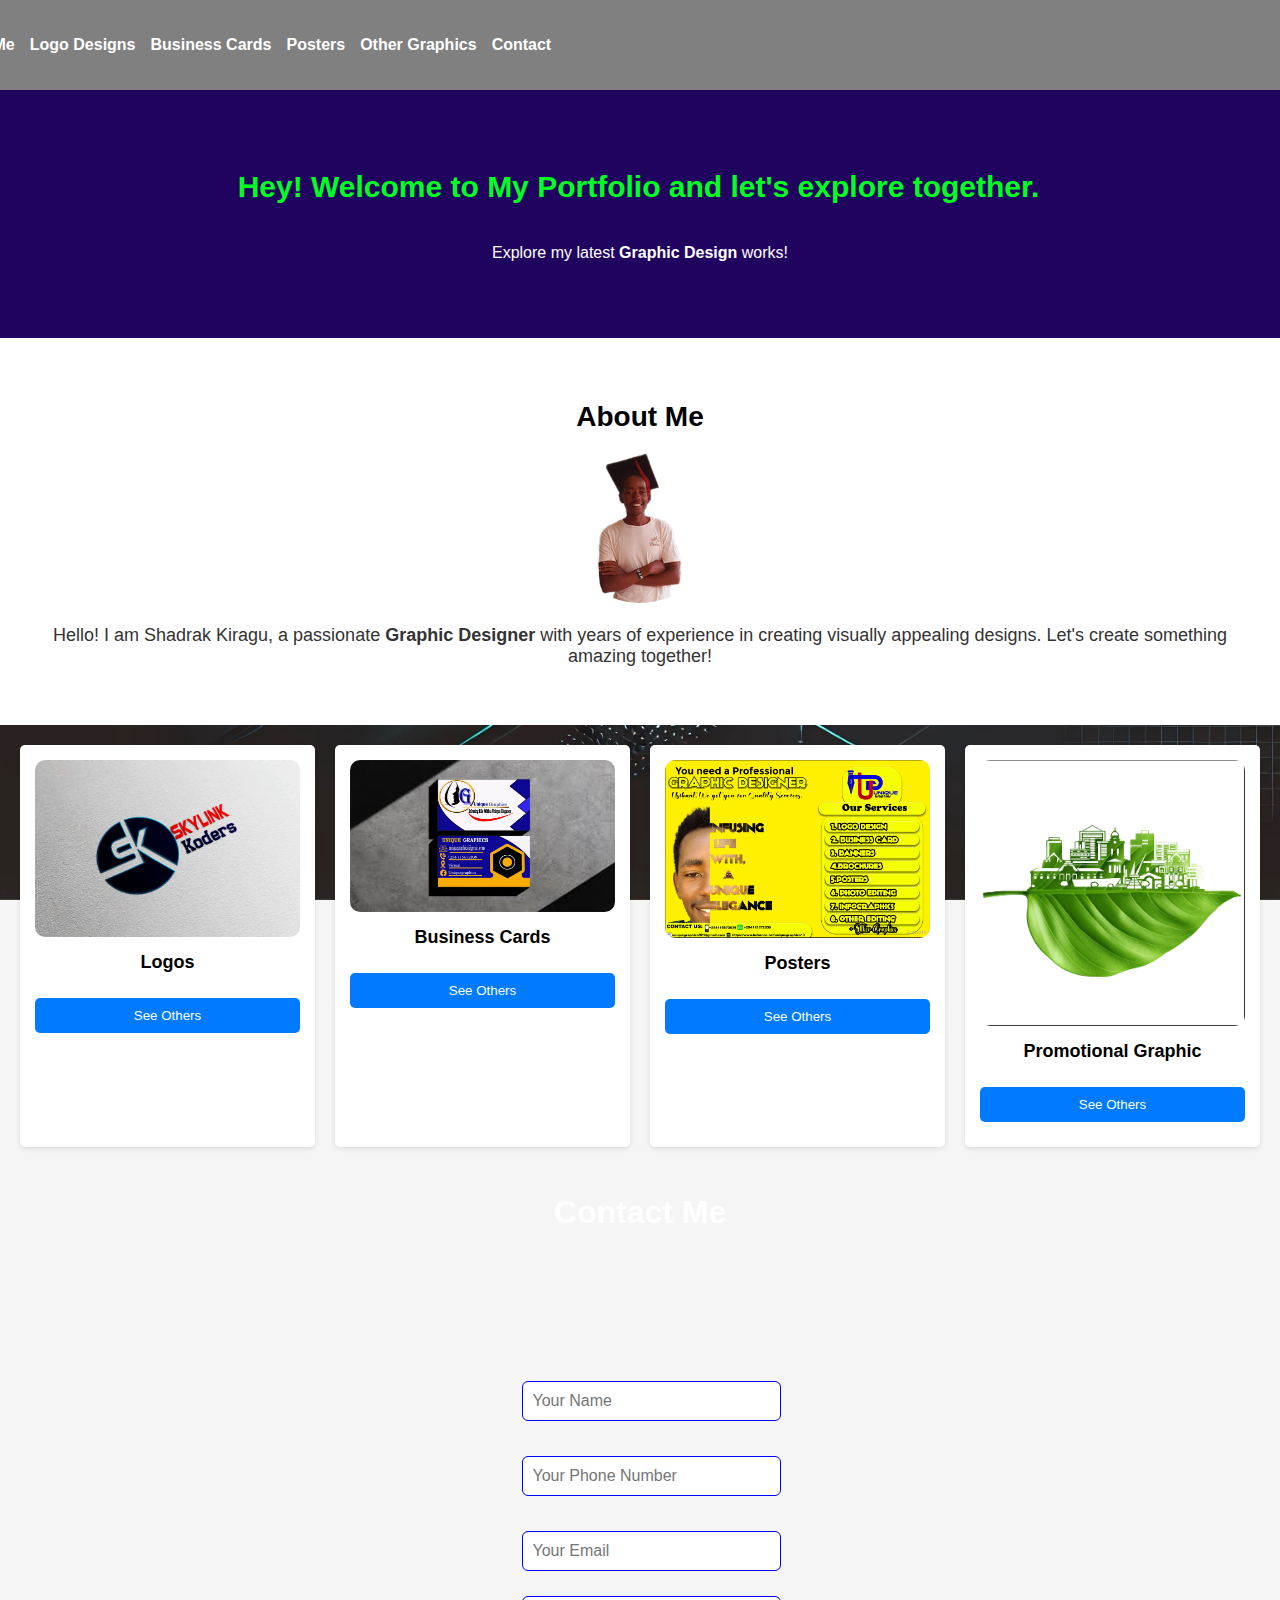
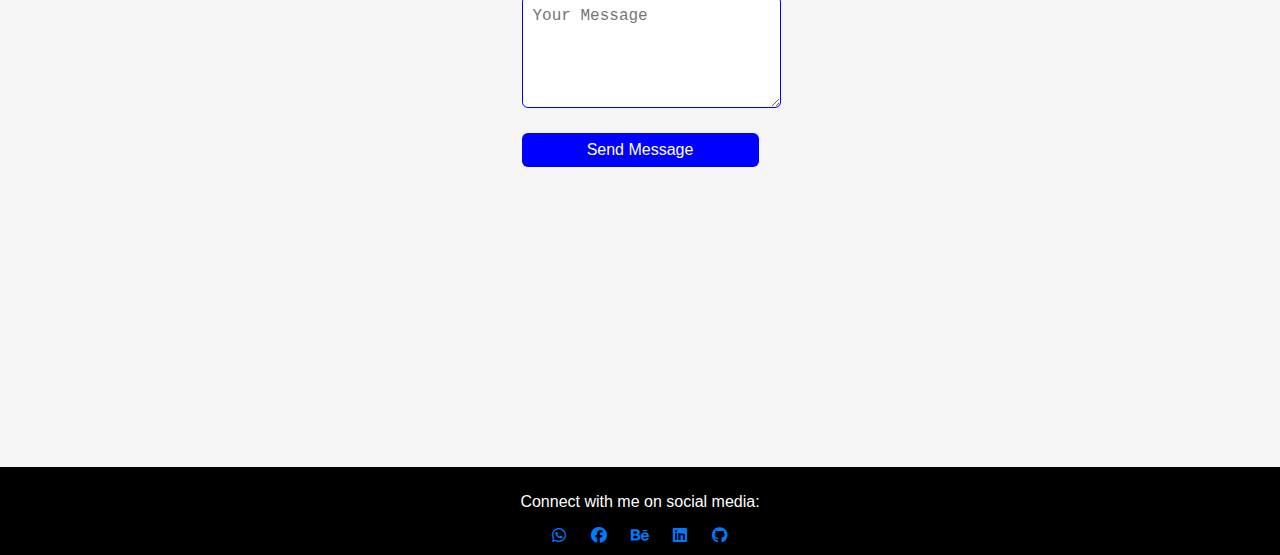
<file: index.html>
<!DOCTYPE html>
<html lang="en">
<head>
    <meta charset="UTF-8">
    <meta name="viewport" content="width=device-width, initial-scale=1.0">
    <title>Shadrak Kiragu - Graphics Design Portfolio</title>
    <link rel="stylesheet" href="styles.css">
    <link rel="stylesheet" href="https://cdnjs.cloudflare.com/ajax/libs/font-awesome/6.5.1/css/all.min.css">

</head>
<body>
<nav class="navbar">
    <ul class="close">
        <li><a href="#home">Home</a></li>
        <li><a href="#about">About Me</a></li>
        <li><a href="#logos">Logo Designs</a></li>
        <li><a href="#business-cards">Business Cards</a></li>
        <li><a href="#posters">Posters</a></li>
        <li><a href="#other-graphics">Other Graphics</a></li>
        <li><a href="#contact">Contact</a></li>

        <i class="fa fa-times" aria-hidden="true"></i>
    </ul>
    <i class="fa fa-bars" aria-hidden="true"></i>
</nav>

<section id="home" class="home">
    <h1 class="typingg">Hey! Welcome to My Portfolio and let's explore together.</h1>
    <p>Explore my latest <strong>Graphic Design</strong> works!</p>
</section>

<section id="about" class="about-me">
    <h2>About Me</h2>
    <img src="images/ABOUT ME IMAGE.png" alt="Shadrak Kiragu" class="profile-image">
    <p>Hello! I am Shadrak Kiragu, a passionate <strong>Graphic Designer</strong> with years of experience in creating visually appealing designs. Let's create something amazing together!</p>
</section>

<div class="portfolio-grid" id="portfolioGrid">
    <div class="portfolio-card" id="logos">
        <img src="images/skylogo.png" alt="Logo Design">
        <h3>Logos</h3>
        <div class="dropdown-details">
            <button onclick="toggleDetails('logoDetails')">See Others</button>
            <div id="logoDetails" class="details">
                <p>Explore other logos I have designed:</p>
                <button onclick="showCategory('logos.html')">View More Logos</button>
            </div>
        </div>
    </div>

    <div class="portfolio-card" id="business-cards">
        <img src="images/OTHER.jpg" alt="Business Card Design">
        <h3>Business Cards</h3>
        <div class="dropdown-details">
            <button onclick="toggleDetails('businessDetails')">See Others</button>
            <div id="businessDetails" class="details">
                <p>Explore other business cards I have designed:</p>
                <button onclick="showCategory('business_cards.html')">View More Business Cards</button>
            </div>
        </div>
    </div>

    <div class="portfolio-card" id="posters">
        <img src="images/pos1.PNG" alt="Poster Design">
        <h3>Posters</h3>
        <div class="dropdown-details">
            <button onclick="toggleDetails('posterDetails')">See Others</button>
            <div id="posterDetails" class="details">
                <p>Explore other posters I have designed:</p>
                <button onclick="showCategory('posters.html')">View More Posters</button>
            </div>
        </div>
    </div>

    <div class="portfolio-card" id="other-graphics">
        <img src="images/pos8.PNG" alt="Other Graphics Design">
        <h3>Promotional Graphic</h3>
        <div class="dropdown-details">
            <button onclick="toggleDetails('otherDetails')">See Others</button>
            <div id="otherDetails" class="details">
                <p>Explore other graphics I have designed:</p>
                <button onclick="showCategory('other_graphics.html')">View More Graphics</button>
            </div>
        </div>
    </div>
</div>
<section id="contact" class="contact">
    <h2>Contact Me</h2>
    <form action="https://formspree.io/f/mqapgkdb" method="POST" class="contact-form">
      <input type="text" name="name" placeholder="Your Name" required>
      <input type="tel" name="phoneNumber" placeholder="Your Phone Number" required>
      <input type="email" name="email" placeholder="Your Email" required>
      <textarea name="message" rows="5" placeholder="Your Message" required></textarea>
      
      <!-- Optional: spam prevention -->
      <input type="text" name="_honey" style="display:none">
      
      <button type="submit">Send Message</button>
    </form>
  </section>
  


<footer>
    <p>Connect with me on social media:</p>
    
    <div class="social-media">
        <a href="https://wa.me/254115672839?text=Hello%20Shadrak%2C%20I%20need%20your%20services." target="_blank">
            <i class="fa-brands fa-whatsapp" title="Whatsapp"></i> 
        </a>
        <a href="https://www.facebook.com/profile.php?id=100073137060079" target="_blank">
            <i class="fa-brands fa-facebook" title="Facebook"></i> 
        </a>
        <a href="https://www.behance.net/uniquegraphics13" target="_blank">
            <i class="fa-brands fa-behance" title="behance"></i> 
        </a>
        <a href="https://www.linkedin.com/in/shadrak-kiragu-a6a216264?lipi=urn%3Ali%3Apage%3Ad_flagship3_profile_view_base_contact_details%3B9PlOWJShR92THMQhBxsdXQ%3D%3D" target="_blank">
            <i class="fa-brands fa-linkedin" title="LinkedIn"></i>
        </a>
        <a href="https://kiragushad.github.io/Graphics/" target="_blank">
            <i class="fa-brands fa-github" title="Github"></i> 
        </a>
        
    </div>

</footer>

<script src="script.js"></script>

</body>
</html>
</file>
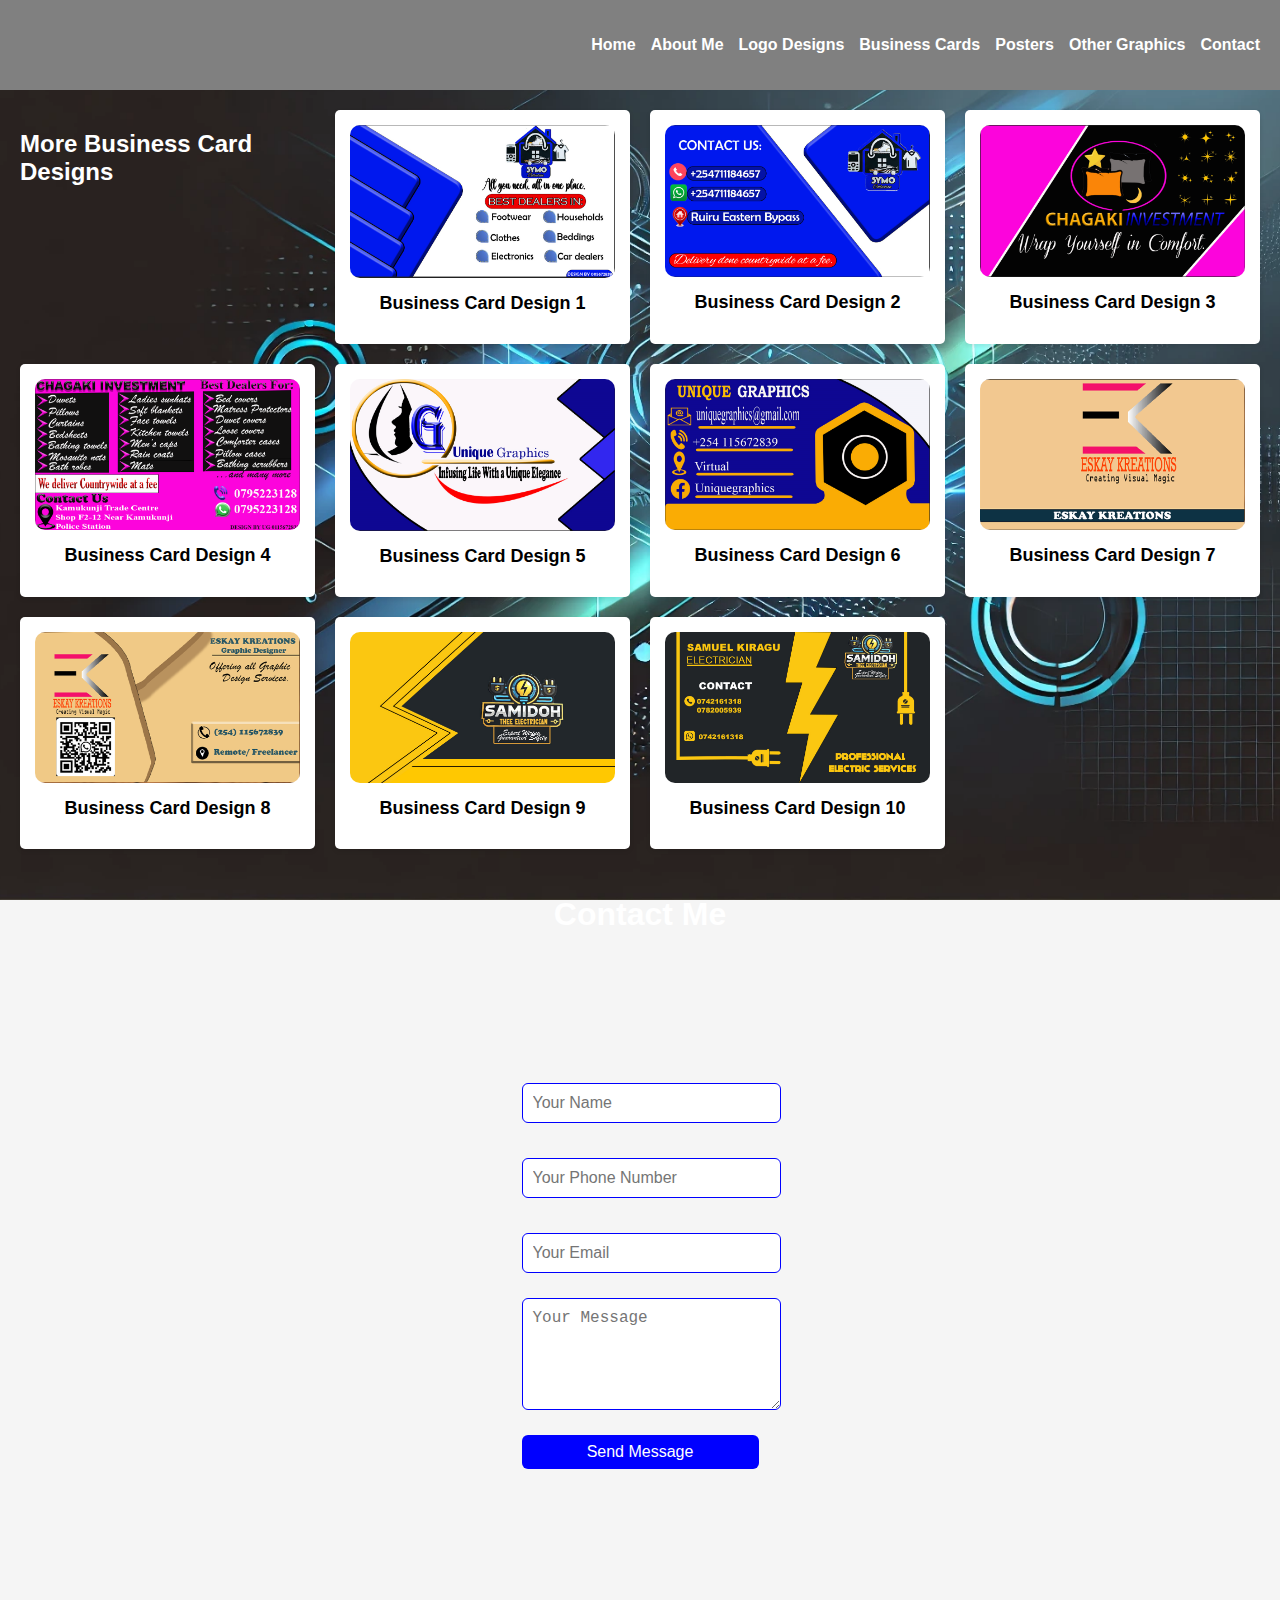
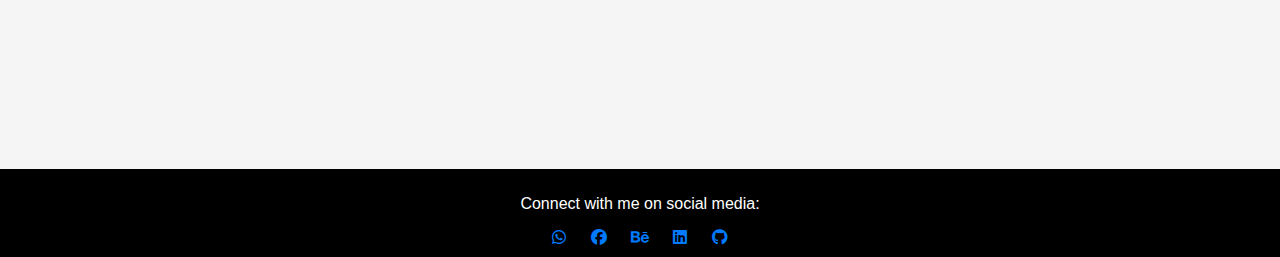
<file: business_cards.html>
<!DOCTYPE html>
<html lang="en">
<head>
    <meta charset="UTF-8">
    <meta name="viewport" content="width=device-width, initial-scale=1.0">
    <title>More Business Cards Designs - Shadrak Kiragu</title>
    <link rel="stylesheet" href="styles.css">
    <link rel="stylesheet" href="https://cdnjs.cloudflare.com/ajax/libs/font-awesome/6.5.1/css/all.min.css">

</head>
<body>

<nav class="navbar">
    <ul>
        <li><a href="index.html">Home</a></li>
        <li><a href="index.html#about">About Me</a></li>
        <li><a href="index.html#logos">Logo Designs</a></li>
        <li><a href="index.html#business-cards">Business Cards</a></li>
        <li><a href="index.html#posters">Posters</a></li>
        <li><a href="index.html#other-graphics">Other Graphics</a></li>
        <li><a href="#contact">Contact</a></li>
    </ul>
</nav>

<section id="more-logos" class="portfolio-grid">
    <h2 class="hit">More Business Card Designs</h2>

    <div class="portfolio-card">
        <img src="./images/bus1.PNG" alt="Additional Logo Design">
        <h3>Business Card Design 1</h3>
        
    </div>

    <div class="portfolio-card">
        <img src="./images/bus2.PNG" alt="Additional Business Card Design">
        <h3>Business Card Design 2</h3>
       
    </div>
    <div class="portfolio-card">
        <img src="./images/bus3.PNG" alt="Additional Business Card Design">
        <h3>Business Card Design 3</h3>
       
    </div>
    <div class="portfolio-card">
        <img src="./images/bus4.PNG" alt="Additional Logo Design">
        <h3>Business Card Design 4</h3>
        
    </div>
    <div class="portfolio-card">
        <img src="./images/bus5.PNG" alt="Additional Logo Design">
        <h3>Business Card Design 5</h3>
        
    </div>
    <div class="portfolio-card">
        <img src="./images/bus6.PNG" alt="Additional Logo Design">
        <h3>Business Card Design 6</h3>
        
    </div>
     <div class="portfolio-card">
        <img src="./images/bus7.PNG" alt="Additional Logo Design">
        <h3> Business Card Design 7</h3>
        
    </div>
    <div class="portfolio-card">
        <img src="./images/bus8.PNG" alt="Additional Logo Design">
        <h3> Business Card Design 8</h3>
        
    </div>
    
    <div class="portfolio-card">
        <img src="./images/sam bs front.jpg" alt="Additional Logo Design">
        <h3> Business Card Design 9</h3>
        
    </div>
    <div class="portfolio-card">
        <img src="./images/sam bs card back.jpg" alt="Additional Logo Design">
        <h3> Business Card Design 10</h3>
        
    </div>
</section>
<section id="contact" class="contact">
    <h2>Contact Me</h2>
    <form action="https://formspree.io/f/mqapgkdb" method="POST" class="contact-form">
      <input type="text" name="name" placeholder="Your Name" required>
      <input type="tel" name="phoneNumber" placeholder="Your Phone Number" required>
      <input type="email" name="email" placeholder="Your Email" required>
      <textarea name="message" rows="5" placeholder="Your Message" required></textarea>
      
      <!-- Optional: spam prevention -->
      <input type="text" name="_honey" style="display:none">
      
      <button type="submit">Send Message</button>
    </form>
  </section>
<footer>
    <p>Connect with me on social media:</p>
    
    <div class="social-media">
        <a href="https://wa.me/254115672839?text=Hello%20Shadrak%2C%20I%20need%20your%20services." target="_blank">
            <i class="fa-brands fa-whatsapp" title="Whatsapp"></i> 
        </a>
        <a href="https://www.facebook.com/profile.php?id=100073137060079" target="_blank">
            <i class="fa-brands fa-facebook" title="Facebook"></i> 
        </a>
        <a href="https://www.behance.net/uniquegraphics13" target="_blank">
            <i class="fa-brands fa-behance" title="behance"></i> 
        </a>
        <a href="https:linkedin.com/in/shadrak-kiragu-a6a216264" target="_blank">
            <i class="fa-brands fa-linkedin" title="Linkedin"></i> 
        </a>
        <a href="https://kiragushad.github.io/Graphics/" target="_blank">
            <i class="fa-brands fa-github" title="Github"></i> 
        </a>
        
    </div>







   




</footer>

<script src="script.js"></script>

</body>
</html>
</file>
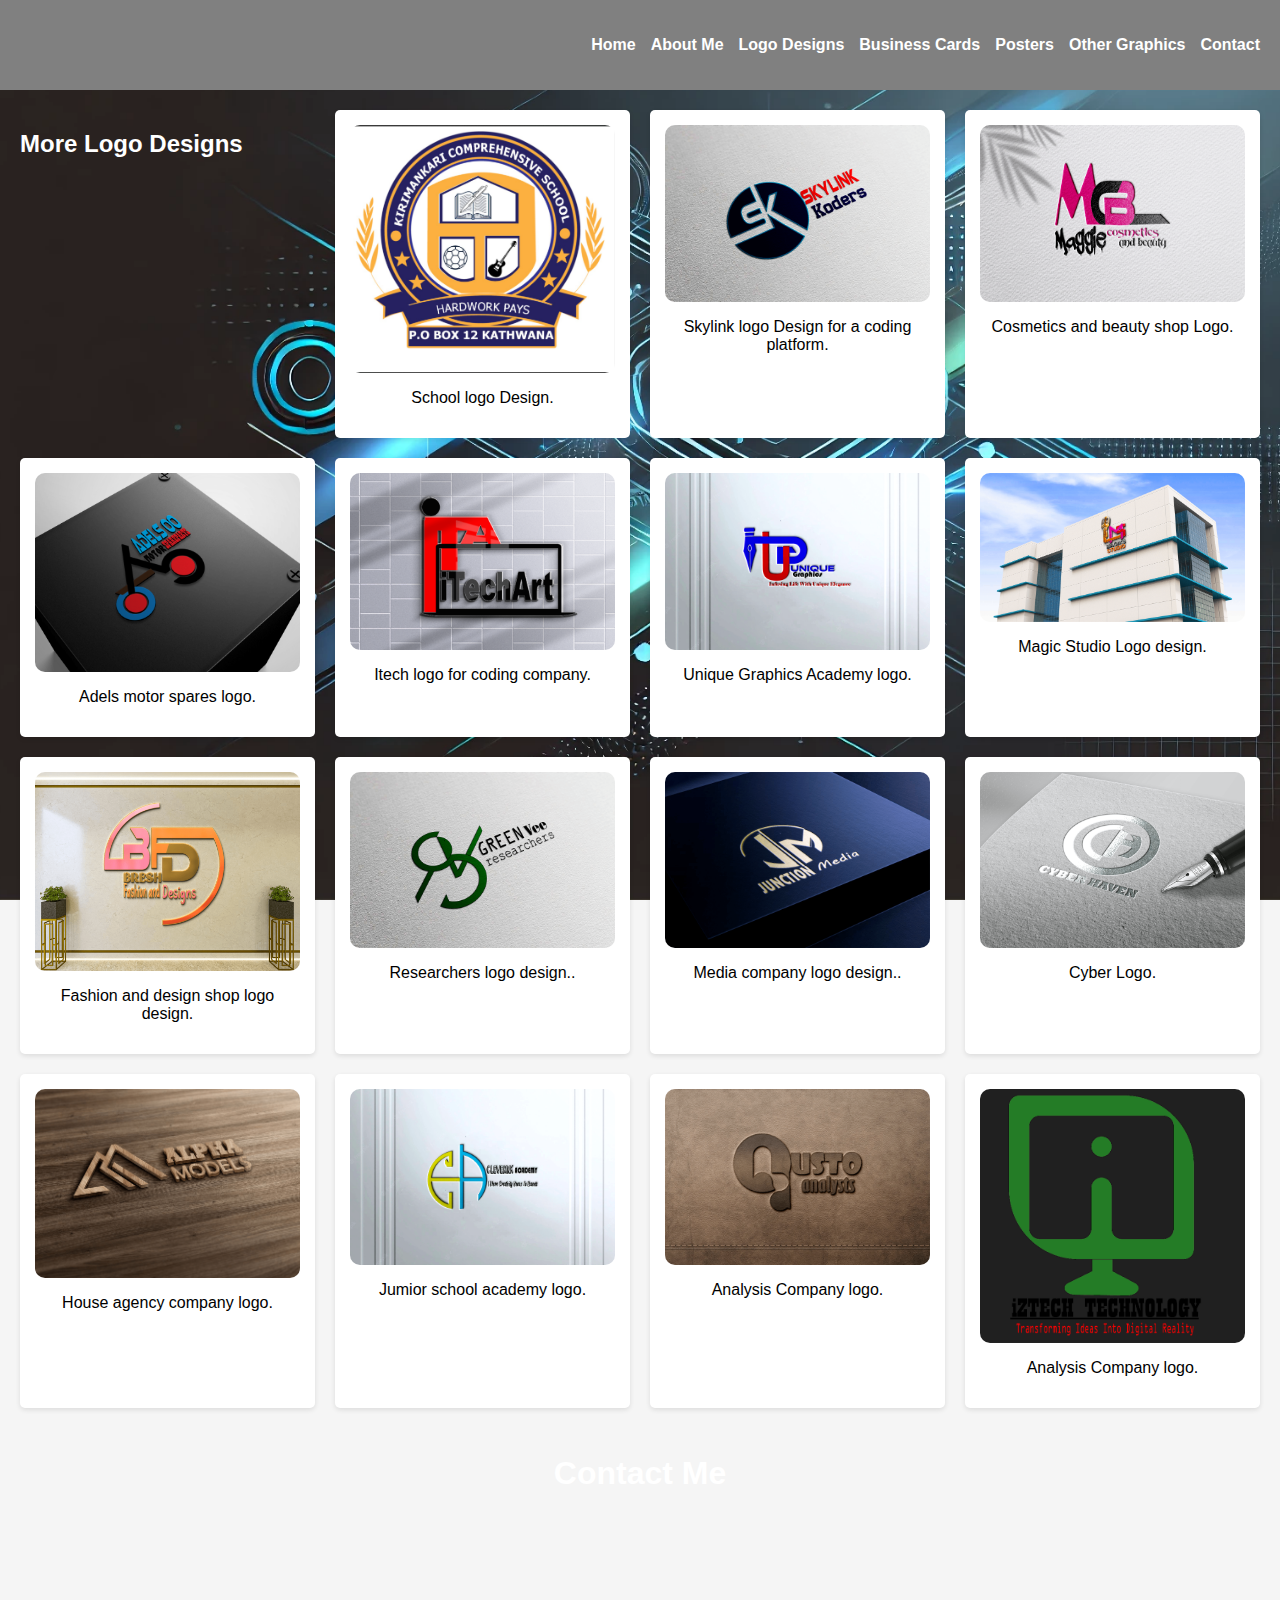
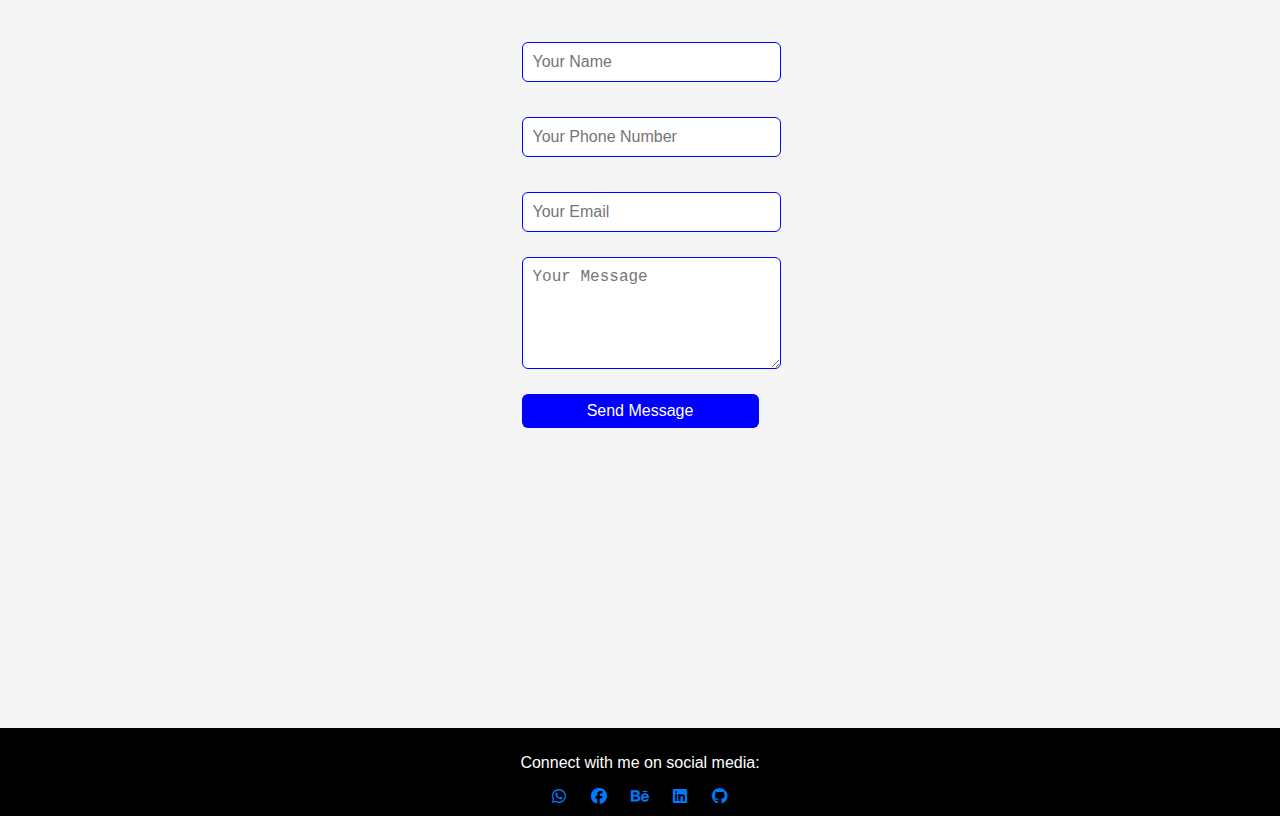
<file: logos.html>
<!DOCTYPE html>
<html lang="en">
<head>
    <meta charset="UTF-8">
    <meta name="viewport" content="width=device-width, initial-scale=1.0">
    <title>More Logo Designs - Shadrak Kiragu</title>
    <link rel="stylesheet" href="styles.css">
    <link rel="stylesheet" href="https://cdnjs.cloudflare.com/ajax/libs/font-awesome/6.5.1/css/all.min.css">

</head>
<body>

<nav class="navbar">
    <ul>
        <li><a href="index.html">Home</a></li>
        <li><a href="index.html#about">About Me</a></li>
        <li><a href="index.html#logos">Logo Designs</a></li>
        <li><a href="index.html#business-cards">Business Cards</a></li>
        <li><a href="index.html#posters">Posters</a></li>
        <li><a href="index.html#other-graphics">Other Graphics</a></li>
        <li><a href="#contact">Contact</a></li>
    </ul>
</nav>

<section id="more-logos" class="portfolio-grid">
    <h2 class="hit">More Logo Designs</h2>
    <div class="portfolio-card">
        
        <img src="./images/school logo.PNG" alt="Additional Logo Design">
        <p>School logo Design.</p>
    </div>
    <div class="portfolio-card">
        
        <img src="./images/skylogo.png" alt="Additional Logo Design">

        <p>Skylink logo Design for a coding platform.</p>
    </div>

    <div class="portfolio-card">
        <img src="./images/MCBlogo.png" alt="Additional Logo Design">
        <p>Cosmetics and beauty shop Logo.</p>
    </div>
    <div class="portfolio-card">
        <img src="./images/adelogo.png" alt="Additional Logo Design">
        <p>Adels motor spares logo.</p>
    </div>
    <div class="portfolio-card">
        <img src="./images/techlogo.png" alt="Additional Logo Design">
        <p>Itech logo for coding company.</p>
    </div>
    <div class="portfolio-card">
        <img src="./images/unilogo.png" alt="Additional Logo Design">
        <p>Unique Graphics Academy logo.</p>
    </div>
    <div class="portfolio-card">
        <img src="./images/magixlogo.png" alt="Additional Logo Design">
        <p>Magic Studio Logo design.</p>
    </div>
    <div class="portfolio-card">
        <img src="./images/bfdlogo.png" alt="Additional Logo Design">
        <p>Fashion and design shop logo design.</p>
    </div>
    <div class="portfolio-card">
        <img src="./images/veelogo.png" alt="Additional Logo Design">
        <p>Researchers logo design..</p>
    </div>
    <div class="portfolio-card">
        <img src="./images/jmlogo.png" alt="Additional Logo Design">
        <p>Media company logo design..</p>
    </div>
    <div class="portfolio-card">
        <img src="./images/cyberlogo.png" alt="Additional Logo Design">
        <p>Cyber Logo.</p>
    </div>
    <div class="portfolio-card">
        <img src="./images/alphalogo.png" alt="Additional Logo Design">
        <p>House agency company logo.</p>
    </div>
    <div class="portfolio-card">
        <img src="./images/calogo.png" alt="Additional Logo Design">
        <p>Jumior school academy logo.</p>
    </div>
    <div class="portfolio-card">
        <img src="./images/qustologo.png" alt="Additional Logo Design">
        <p>Analysis Company logo.</p>
    </div>
    <div class="portfolio-card">
        <img src="./images/log1.PNG" alt="Additional Logo Design">
        <p>Analysis Company logo.</p>
    </div>
   
</section>
<section id="contact" class="contact">
    <h2>Contact Me</h2>
    <form action="https://formspree.io/f/mqapgkdb" method="POST" class="contact-form">
      <input type="text" name="name" placeholder="Your Name" required>
      <input type="tel" name="phoneNumber" placeholder="Your Phone Number" required>
      <input type="email" name="email" placeholder="Your Email" required>
      <textarea name="message" rows="5" placeholder="Your Message" required></textarea>
      
      <!-- Optional: spam prevention -->
      <input type="text" name="_honey" style="display:none">
      
      <button type="submit">Send Message</button>
    </form>
  </section>
<footer>
    <p>Connect with me on social media:</p>
    <div class="social-media">
        <a href="https://wa.me/254115672839?text=Hello%20Shadrak%2C%20I%20need%20your%20services." target="_blank">
            <i class="fa-brands fa-whatsapp" title="Whatsapp"></i> 
        </a>
        <a href="https://www.facebook.com/profile.php?id=100073137060079" target="_blank">
            <i class="fa-brands fa-facebook" title="Facebook"></i> 
        </a>
        <a href="https://www.behance.net/uniquegraphics13" target="_blank">
            <i class="fa-brands fa-behance" title="behance"></i> 
        </a>
        <a href="https:linkedin.com/in/shadrak-kiragu-a6a216264" target="_blank">
            <i class="fa-brands fa-linkedin" title="Linkedin"></i> 
        </a>
        <a href="https://kiragushad.github.io/Graphics/" target="_blank">
            <i class="fa-brands fa-github" title="Github"></i> 
        </a>
        
    </div>
</footer>








</body>
</html>
</file>
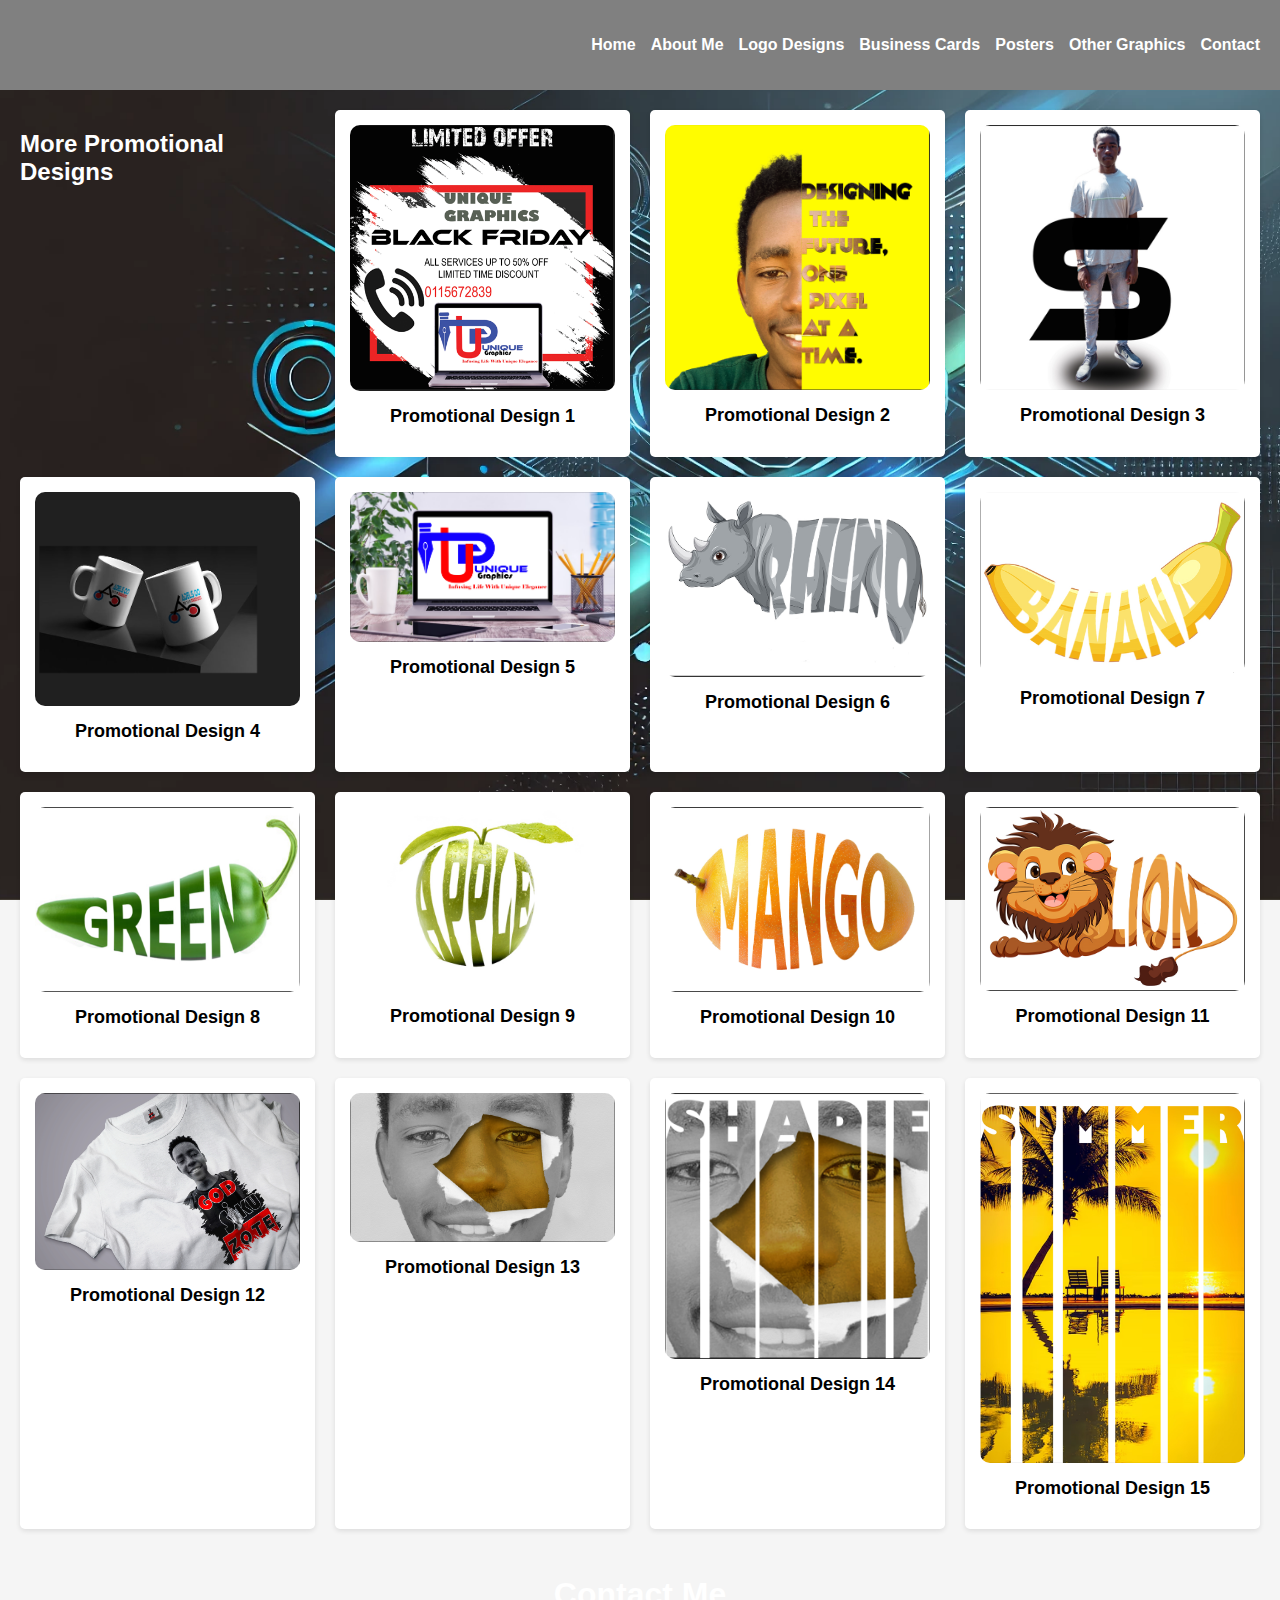
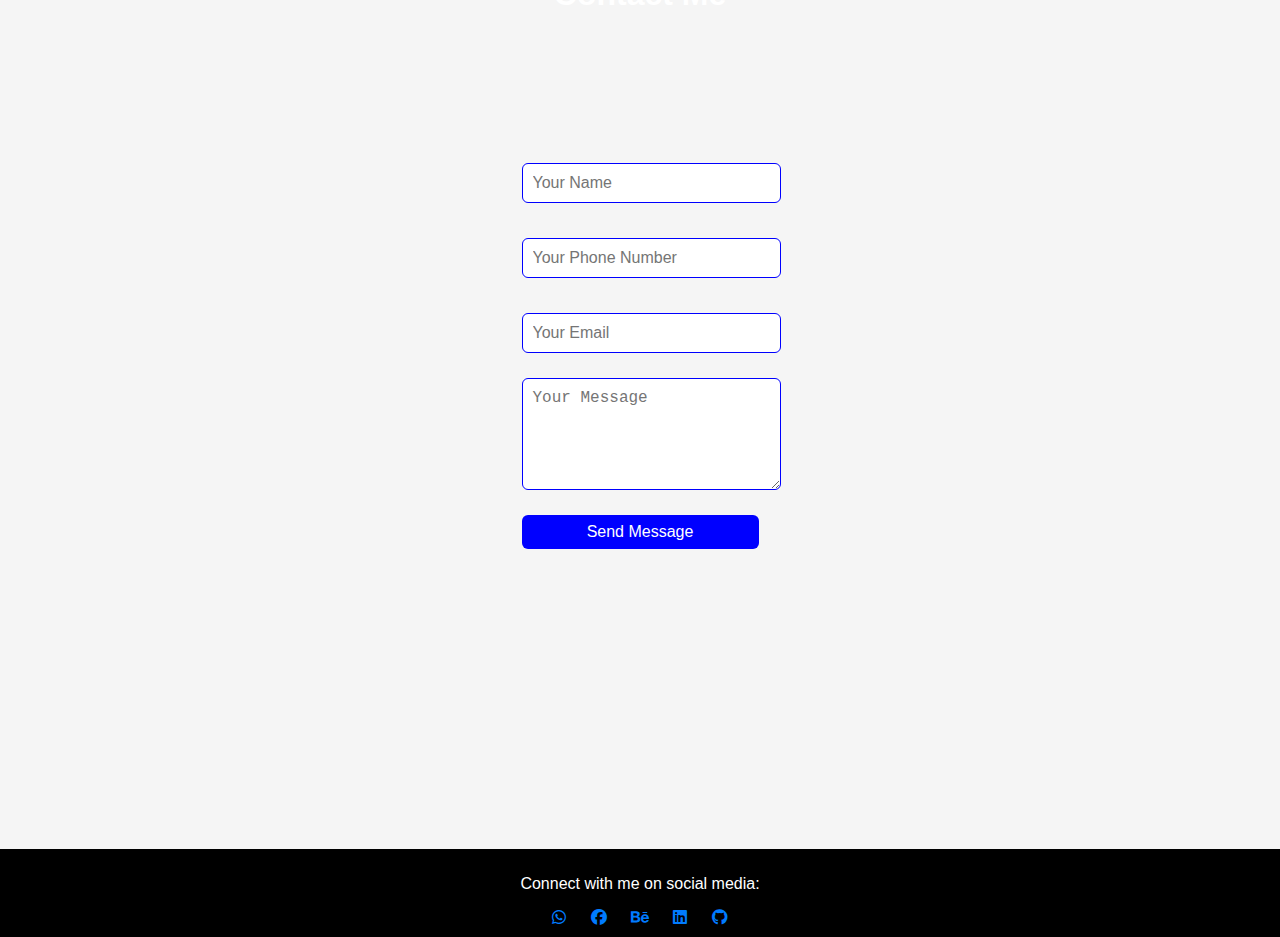
<file: other_graphics.html>
<!DOCTYPE html>
<html lang="en">
<head>
    <meta charset="UTF-8">
    <meta name="viewport" content="width=device-width, initial-scale=1.0">
    <title>More Promotional Designs - Shadrak Kiragu</title>
    <link rel="stylesheet" href="styles.css">
    <link rel="stylesheet" href="https://cdnjs.cloudflare.com/ajax/libs/font-awesome/6.5.1/css/all.min.css">

</head>
<body>

<nav class="navbar">
    <ul>
        <li><a href="index.html">Home</a></li>
        <li><a href="index.html#about">About Me</a></li>
        <li><a href="index.html#logos">Logo Designs</a></li>
        <li><a href="index.html#business-cards">Business Cards</a></li>
        <li><a href="index.html#posters">Posters</a></li>
        <li><a href="index.html#other-graphics">Other Graphics</a></li>
        <li><a href="#contact">Contact</a></li>
    </ul>
</nav>

<section id="more-logos" class="portfolio-grid">
    <h2 class="hit">More Promotional Designs</h2>
    
    <div class="portfolio-card">
        <img src="./images/pro5.PNG" alt="Additional Logo Design">
        <h3>Promotional Design 1</h3>
       
    </div>

    <div class="portfolio-card">
        <img src="./images/pro2.PNG" alt="Additional Logo Design">
        <h3>Promotional Design 2</h3>
       
    </div>
    <div class="portfolio-card">
        <img src="./images/pro3.PNG" alt="Additional Logo Design">
        <h3>Promotional Design 3</h3>
       
    </div>
    <div class="portfolio-card">
        <img src="./images/pro4.PNG" alt="Additional Logo Design">
        <h3>Promotional Design 4</h3>
       
    </div>
   
    <div class="portfolio-card">
        <img src="./images/pro6.PNG" alt="Additional Logo Design">
        <h3>Promotional Design 5</h3>
       
    </div>
    <div class="portfolio-card">
        <img src="./images/pro7.PNG" alt="Additional Logo Design">
        <h3>Promotional Design 6</h3>
       
    </div>
    <div class="portfolio-card">
        <img src="./images/pro8.PNG" alt="Additional Logo Design">
        <h3>Promotional Design 7</h3>
        
    </div>
    <div class="portfolio-card">
        <img src="./images/pro9.PNG" alt="Additional Logo Design">
        <h3>Promotional Design 8</h3>
        
    </div>
    <div class="portfolio-card">
        <img src="./images/pro10.PNG" alt="Additional Logo Design">
        <h3>Promotional Design 9</h3>
        
    </div>
    <div class="portfolio-card">
        <img src="./images/pro11.PNG" alt="Additional Logo Design">
        <h3>Promotional Design 10</h3>
        
    </div>
    <div class="portfolio-card">
        <img src="./images/pro12.PNG" alt="Additional Logo Design">
        <h3>Promotional Design 11</h3>
        
    </div>
    <div class="portfolio-card">
        <img src="./images/pro15.PNG" alt="Additional Logo Design">
        <h3>Promotional Design 12</h3>
        
    </div>
   
    <div class="portfolio-card">
        <img src="./images/pro1.PNG" alt="Additional Logo Design">
        <h3>Promotional Design 13</h3>
       
    </div>
    <div class="portfolio-card">
        <img src="./images/pro14.PNG" alt="Additional Logo Design">
        <h3>Promotional Design 14</h3>
        
    </div>
    <div class="portfolio-card">
        <img src="./images/pro13.PNG" alt="Additional Logo Design">
        <h3>Promotional Design 15</h3>
        
    </div>
    
   
</section>



<section id="contact" class="contact">
    <h2>Contact Me</h2>
    <form action="https://formspree.io/f/mqapgkdb" method="POST" class="contact-form">
      <input type="text" name="name" placeholder="Your Name" required>
      <input type="tel" name="phoneNumber" placeholder="Your Phone Number" required> 
      <input type="email" name="email" placeholder="Your Email" required>
      <textarea name="message" rows="5" placeholder="Your Message" required></textarea>
      
      <!-- Optional: spam prevention -->
      <input type="text" name="_honey" style="display:none">
      
      <button type="submit">Send Message</button>
    </form>
  </section>



<footer>
    <p>Connect with me on social media:</p>
    <div class="social-media">
        <a href="https://wa.me/254115672839?text=Hello%20Shadrak%2C%20I%20need%20your%20services." target="_blank">
            <i class="fa-brands fa-whatsapp" title="Whatsapp"></i> 
        </a>
        <a href="https://www.facebook.com/profile.php?id=100073137060079" target="_blank">
            <i class="fa-brands fa-facebook" title="Facebook"></i> 
        </a>
        <a href="https://www.behance.net/uniquegraphics13" target="_blank">
            <i class="fa-brands fa-behance" title="behance"></i> 
        </a>
        <a href="https:linkedin.com/in/shadrak-kiragu-a6a216264" target="_blank">
            <i class="fa-brands fa-linkedin" title="Linkedin"></i> 
        </a>
        <a href="https://kiragushad.github.io/Graphics/" target="_blank">
            <i class="fa-brands fa-github" title="Github"></i> 
        </a>
        
    </div>
</footer>

</body>
</html>
</file>
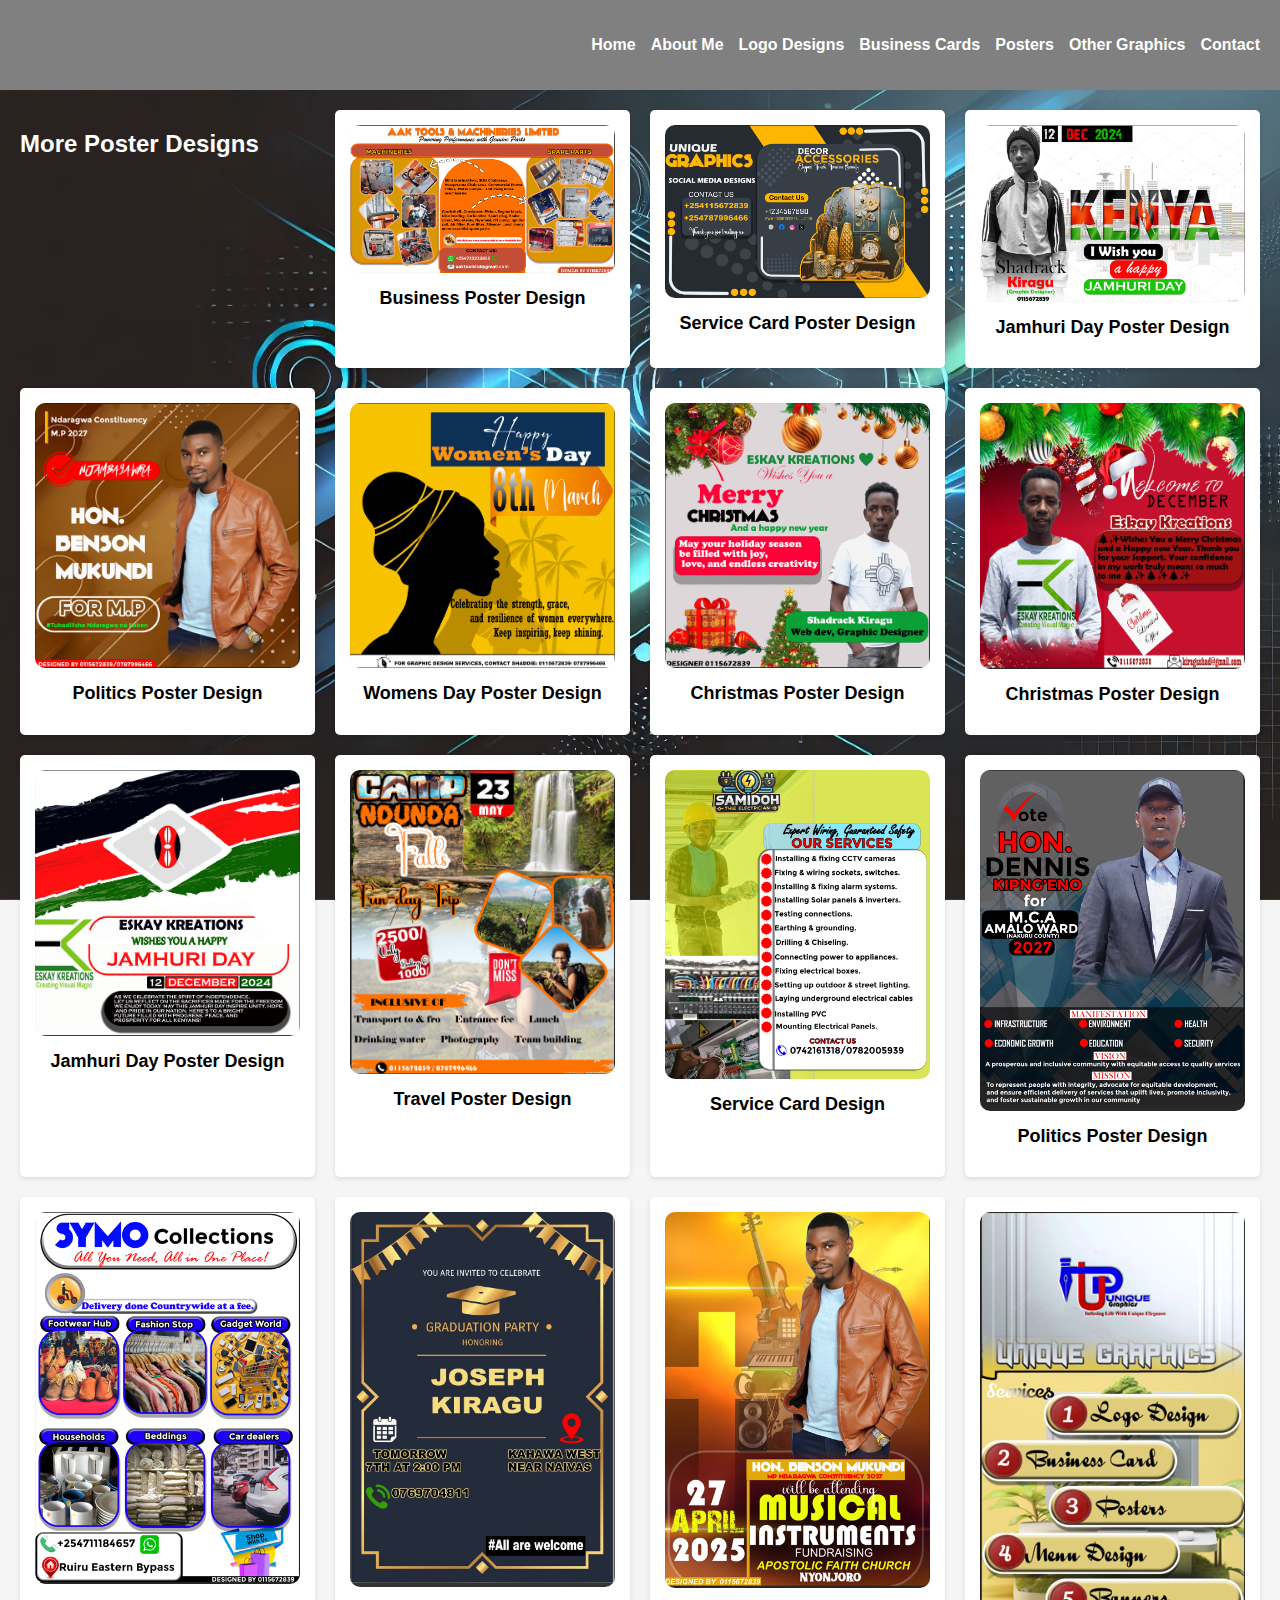
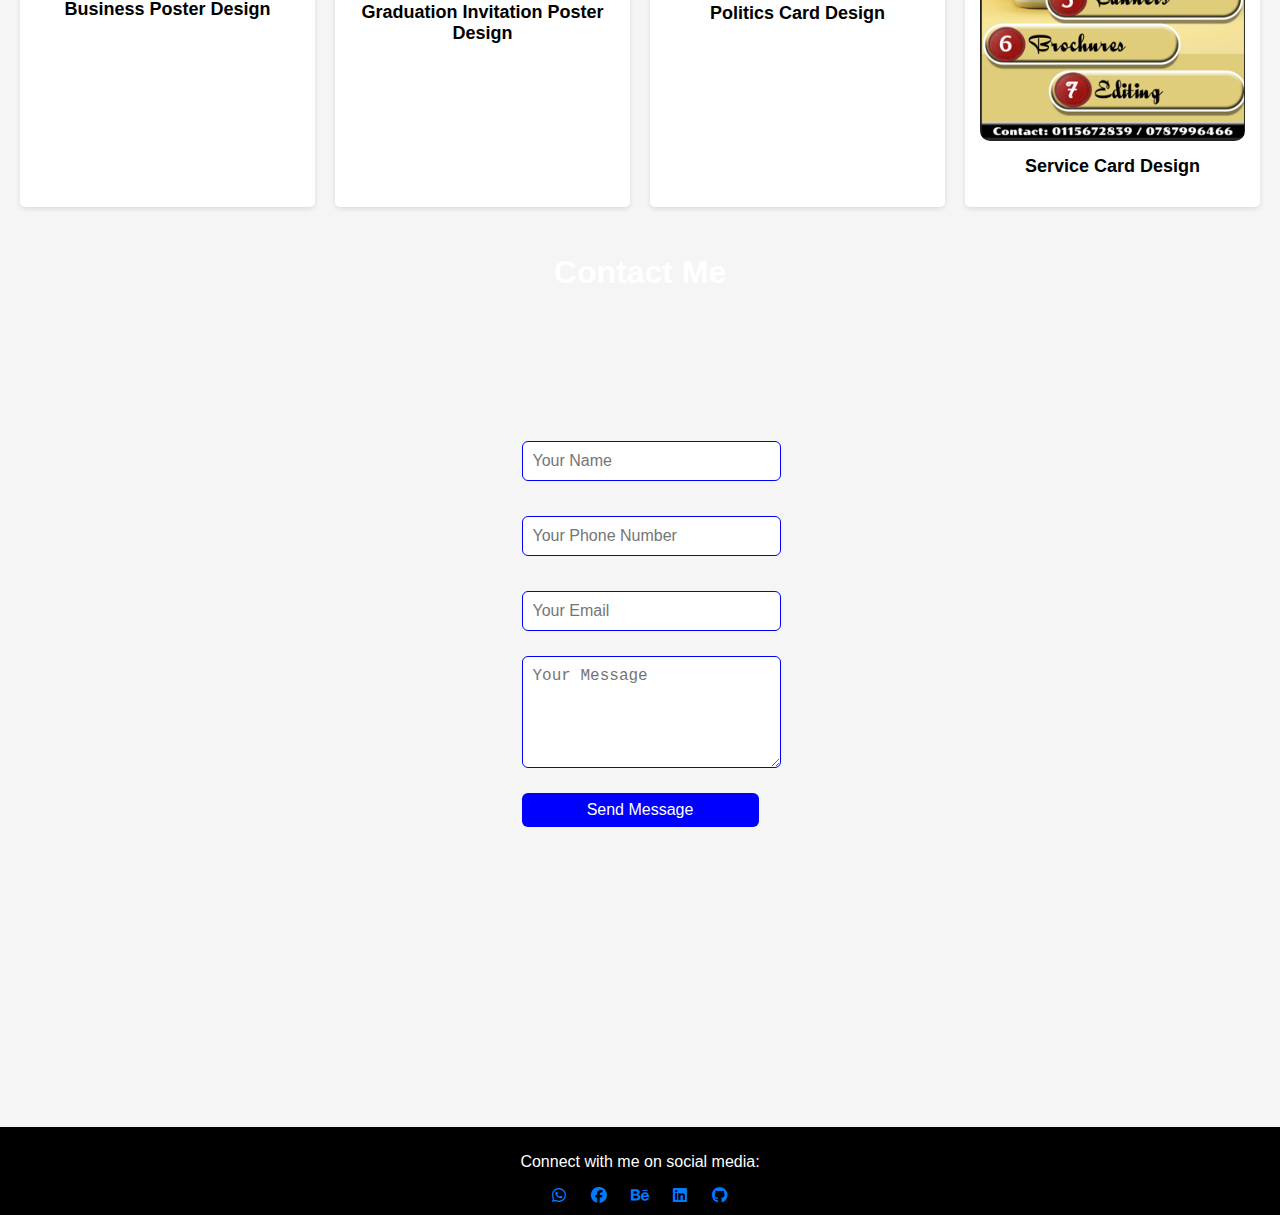
<file: posters.html>
<!DOCTYPE html>
<html lang="en">
<head>
    <meta charset="UTF-8">
    <meta name="viewport" content="width=device-width, initial-scale=1.0">
    <title>More Poster Designs</title>
    <link rel="stylesheet" href="styles.css">
    <link rel="stylesheet" href="https://cdnjs.cloudflare.com/ajax/libs/font-awesome/6.5.1/css/all.min.css">

</head>
<body>

<nav class="navbar">
    <ul>
        <li><a href="index.html">Home</a></li>
        <li><a href="index.html#about">About Me</a></li>
        <li><a href="index.html#logos">Logo Designs</a></li>
        <li><a href="index.html#business-cards">Business Cards</a></li>
        <li><a href="index.html#posters">Posters</a></li>
        <li><a href="index.html#other-graphics">Other Graphics</a></li>
        <li><a href="#contact">Contact</a></li>
    </ul>
</nav>

<section id="more-posters" class="portfolio-grid">
    <h2 class="hit">More Poster Designs</h2>

    <div class="portfolio-card pos">
        <img src="./images/pos7.PNG" alt="Additional Logo Design">
        <h3>Business Poster Design</h3>
       
    </div>

    <div class="portfolio-card">
        <img src="./images/pos16.PNG" alt="Additional Logo Design">
        <h3>Service Card Poster Design</h3>
        
    </div>
    <div class="portfolio-card">
        <img src="./images/pos9.PNG" alt="Additional Logo Design">
        <h3>Jamhuri Day Poster Design</h3>
       
    </div>
    
    <div class="portfolio-card">
        <img src="./images/pos4.PNG" alt="Additional Poster Design">
        <h3>Politics Poster Design</h3>
       
    </div>
    <div class="portfolio-card">
        <img src="./images/pos5.PNG" alt="Additional Logo Design">
        <h3>Womens Day Poster Design</h3>
       
    </div>
   
    <div class="portfolio-card">
        <img src="./images/pos10.PNG" alt="Additional Logo Design">
        <h3>Christmas Poster Design </h3>
       
    </div>
    <div class="portfolio-card">
        <img src="./images/pos11.PNG" alt="Additional Logo Design">
        <h3>Christmas Poster Design</h3>
        
    </div>
    <div class="portfolio-card">
        <img src="./images/pos12.PNG" alt="Additional Logo Design">
        <h3>Jamhuri Day Poster Design</h3>
        
    </div>
    
    
    <div class="portfolio-card">
        <img src="./images/pos14.PNG" alt="Additional Logo Design">
        <h3> Travel Poster Design </h3>
        
    </div>
    <div class="portfolio-card">
        <img src="./images/samidoh poster-Recovered-Recovered2.jpg" alt="Additional Logo Design">
        <h3>Service Card Design</h3>
       
    </div>
    <div class="portfolio-card">
        <img src="./images/pos15.PNG" alt="Additional Logo Design">
        <h3>Politics Poster Design </h3>
        
    </div>
    <div class="portfolio-card">
        <img src="./images/pos3.PNG" alt="Additional poster Design">
        <h3>Business Poster Design</h3>
       
    </div>
  
    <div class="portfolio-card">
        <img src="./images/pos13.PNG" alt="Additional Logo Design">
        <h3> Graduation Invitation Poster Design </h3>
        
    </div>
    <div class="portfolio-card">
        <img src="./images/pos17.PNG" alt="Additional Logo Design">
        <h3>Politics Card Design</h3>
       
    </div>
    <div class="portfolio-card">
        <img src="./images/pos2.PNG" alt="Additional Logo Design">
        <h3>Service Card Design</h3>
       
    </div>
    
</section>
<section id="contact" class="contact">
    <h2>Contact Me</h2>
    <form action="https://formspree.io/f/mqapgkdb" method="POST" class="contact-form">
      <input type="text" name="name" placeholder="Your Name" required>
      <input type="tel" name="phoneNumber" placeholder="Your Phone Number" required>
      <input type="email" name="email" placeholder="Your Email" required>
      <textarea name="message" rows="5" placeholder="Your Message" required></textarea>
      
      <!-- Optional: spam prevention -->
      <input type="text" name="_honey" style="display:none">
      
      <button type="submit">Send Message</button>
    </form>
  </section>
<footer>
    <p>Connect with me on social media:</p>
    <div class="social-media">
        <a href="https://wa.me/254115672839?text=Hello%20Shadrak%2C%20I%20need%20your%20services." target="_blank">
            <i class="fa-brands fa-whatsapp" title="Whatsapp"></i> 
        </a>
        <a href="https://www.facebook.com/profile.php?id=100073137060079" target="_blank">
            <i class="fa-brands fa-facebook" title="Facebook"></i> 
        </a>
        <a href="https://www.behance.net/uniquegraphics13" target="_blank">
            <i class="fa-brands fa-behance" title="behance"></i> 
        </a>
        <a href="https:linkedin.com/in/shadrak-kiragu-a6a216264" target="_blank">
            <i class="fa-brands fa-linkedin" title="Linkedin"></i> 
        </a>
        <a href="https://kiragushad.github.io/Graphics/" target="_blank">
            <i class="fa-brands fa-github" title="Github"></i> 
        </a>
        
    </div>
</footer>
</body>
</html>
</file>
<file: styles.css>
html {
    scroll-behavior: smooth;
}

body {
    font-family: Arial, sans-serif;
    margin: 0;
    padding: 0;
    background-color: #f5f5f5;
    font: 1em sans-serif;
    background-image: url('images/tech.webp'); /* Path to your image */
    background-size: cover; /* Ensures it covers the entire screen */
    background-position: center; /* Centers the image */
    background-repeat: no-repeat; /* Prevents repeating */
    background-attachment: fixed; /* Keeps it fixed when scrolling */
}

.hit {
    color: white;
}

.navbar {
    background-color: grey;
    color: #fff;
    padding: 20px;
    display: flex;
    justify-content: end;
    position: relative;
    align-items: center;
    
}

.typingg {
    font-size: 30px;
    font-weight: bold;
    color: rgb(0, 255, 34);
    overflow: hidden;
    white-space: nowrap;
    border-right: 3px solid #1f035f; /* Blinking cursor effect */
    width: fit-content;
    text-align: center;  /* Center the text */
    animation: typing 4s steps(30, end) infinite, blink 0.7s step-end infinite;
    display: inline-block;
}

/* Typing Animation */
@keyframes typing {
    from {
        width: 0;
    }
    to {
        width: 100%;
    }
}

/* Blinking Cursor Animation */
@keyframes blink {
    50% {
        border-color: transparent;
    }
}

.close {
    transform: translateX(-100%);
}

.navbar ul {
    list-style: none;
    display: flex;
    gap: 15px;
    transition: transform 300ms ease-in-out;
    position: relative;
    z-index: 999;
}

.navbar > i {
    position: absolute;
    left: 20px;
    top: 10px;
    display: none;
}

.navbar ul li {
    display: inline;
}

.navbar ul li a {
    color: #fff;
    text-decoration: none;
    font-weight: bold;
}

.navbar ul li a:hover {
    color: rgb(0, 255, 34);
    transition: color 0.5s ease-in-out;
}

.navbar ul > i {
    position: absolute;
    display: none;
    height: 20px;
    width: 20px;
    color: white;
    top: 10px;
    right: 15px;
}

.home {
    text-align: center;
    padding: 60px 20px;
    background-color: #1f035f;
    color: white;
}

.about-me {
    background-color: #fff;
    padding: 40px;
    text-align: center;
}

.about-me h2 {
    font-size: 28px;
    margin-bottom: 20px;
}

.about-me p {
    font-size: 18px;
    color: #333;
}

.profile-image {
    width: 150px;
    height: auto;
    border-radius: 50%;
}

.portfolio-grid {
    display: grid;
    grid-template-columns: repeat(auto-fit, minmax(250px, 1fr));
    gap: 20px;
    padding: 20px;
}

.portfolio-card {
    background-color: #fff;
    padding: 15px;
    text-align: center;
    border-radius: 5px;
    box-shadow: 0 2px 5px rgba(0, 0, 0, 0.1);
}

.portfolio-card img {
    object-fit: cover;
    border-radius: 5px;
    transition: transform 0.3s ease-in-out; /* Smooth transition */
    cursor: pointer;
    width: 100%;
    height: auto;
    object-fit: cover;
    border-radius: 10px;
    display: block;
}

.portfolio-card img:hover { /* Remove the space before :hover */
    transform: scale(1.2); /* Zoom in on hover */
}

.portfolio-card h3 {
    font-size: 18px;
    margin: 15px 0;
}

.dropdown-details {
    margin-top: 10px;
}

.dropdown-details button {
    background-color: #007BFF;
    color: white;
    border: none;
    padding: 10px;
    cursor: pointer;
    border-radius: 5px;
}

.details {
    display: none;
    margin-top: 10px;
    background-color: #f8f9fa;
    padding: 10px;
    border-radius: 5px;
}

footer {
    text-align: center;
    padding: 10px;
    background-color: black;
    color: #fff;
}

.social-media a {
    margin: 0 10px;
    color: #007BFF;
    text-decoration: none;
}

.logosp {
    background-color: aqua;
}

.logosp img {
    height: 50px;
    width: 60px;
}

.form-container {
    background: white;
    padding: 20px;
    border-radius: 10px;
    box-shadow: 0 4px 10px rgba(0, 0, 0, 0.1);
    width: 300px;
    text-align: center;
    justify-content: center;
}

.tabs {
    display: flex;
    justify-content: space-around;
    margin-bottom: 20px;
}

.tab {
    background: none;
    border: none;
    font-size: 16px;
    cursor: pointer;
    padding: 5px;
    color: gray;
    transition: color 0.3s;
}

.tab.active {
    color: #667eea;
    font-weight: bold;
}

.form {
    display: none;
}

.form.active {
    display: block;
    animation: fadeIn 0.5s;
}

input, button {
    width: 100%;
    margin: 10px 0;
    padding: 10px;
    border: 1px solid #ccc;
    border-radius: 5px;
}

button {
    background: #667eea;
    color: white;
    border: none;
    cursor: pointer;
    transition: background 0.3s;
}

button:hover {
    background: #764ba2;
}

/* Mobile-specific Styles */
@media only screen and (max-width: 600px) {
    .navbar {
        flex-direction: column; /* Switch to vertical layout on smaller screens */
        align-items: center;
    }

    .navbar ul {
        flex-direction: column; /* Stack the navbar items vertically */
        gap: 10px;
        width: 100%;
        padding: 0;
    }

    .navbar ul li {
        display: block; /* Make each list item block-level */
    }

    .navbar ul li a {
        padding: 15px 20px; /* Add padding for easier tapping on mobile */
        text-align: center;
    }

    .navbar > i {
        display: inline-block;
        position: absolute;
        top: 10px;
        right: 20px;
    }
}

#contact {
    display: flex;
    flex-direction: column;    /* Align elements vertically */
    justify-content: center;   /* Center vertically */
    align-items: center;       /* Center horizontally */
    text-align: center;        /* Center the text */
    color: white;              /* Change text color to white */
    height: 100vh;             /* Make sure it takes up full height of the screen */
   
}

#contact h2 {
    margin-bottom: -150px;       /* Reduce the margin to bring the heading closer to the form */
    font-size: 2rem;
}

.contact-section {
    background-color: #f0f0f0;
    
    text-align: center;
}

.contact-section h2 {
    font-size: 28px;
    
    color: blue;
}

.contact-form {
    max-width: 600px;
    margin: auto;
    display: flex;
    flex-direction: column;
    gap: 15px;
}

.contact-form input,
.contact-form textarea {
    padding: 10px;
    font-size: 16px;
    border: 1px solid blue;
    border-radius: 6px;
    width: 100%;
}

.contact-form button {
    padding:8px 12px;
    font-size: 16px;
    background-color: blue;
    border: none;
    color: white;
    border-radius: 6px;
    cursor: pointer;
    transition: background-color 0.3s ease;
}

.contact-form button:hover {
    background-color: #0056b3;
}
</file>
